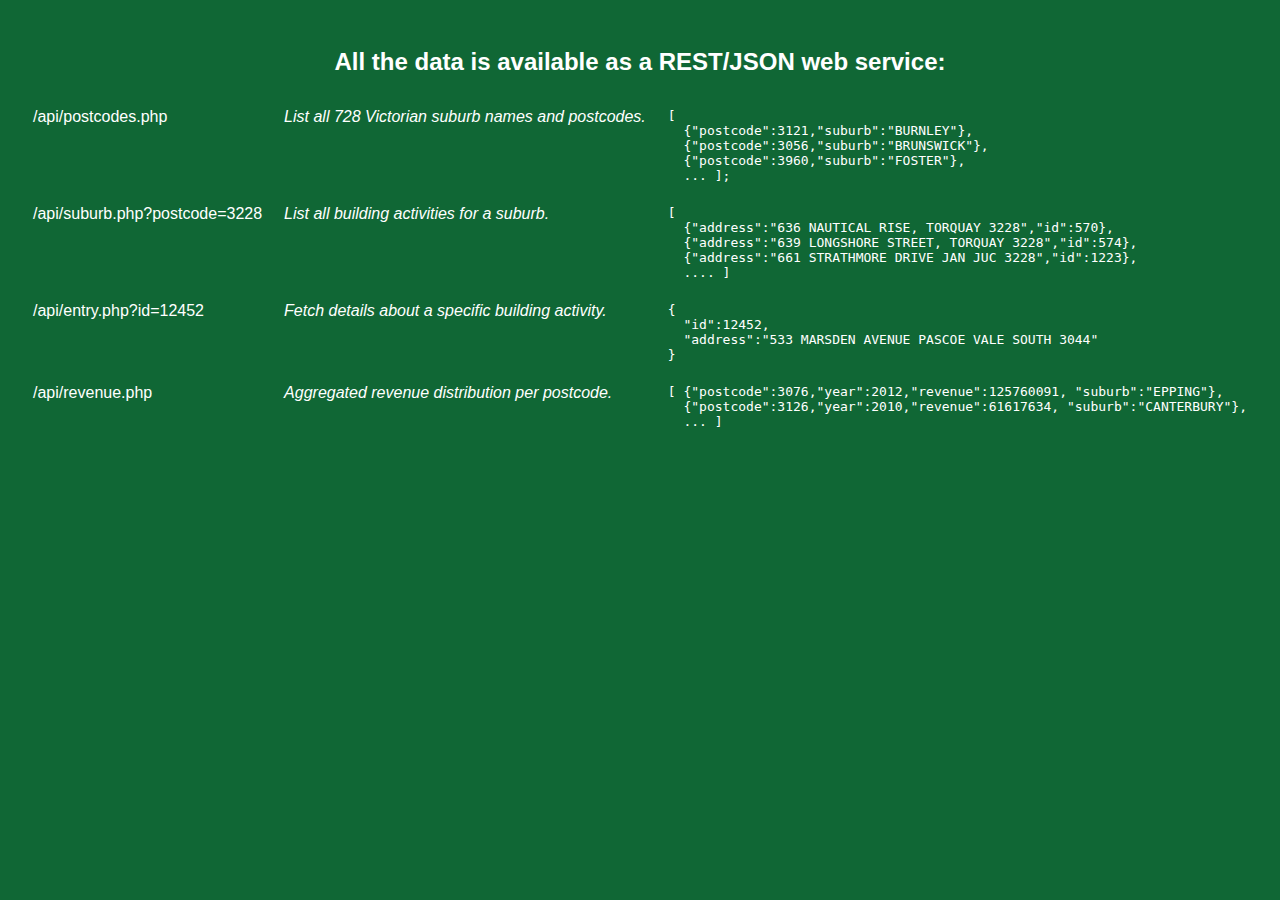
<file: vic-builder/www/api.html>
<HTML>

<HEAD>
  <TITLE>Victoria Builder</TITLE>
  <LINK REL="stylesheet" TYPE="text/css" HREF="style.css">
</HEAD>

<BODY>

<CENTER>
<P STYLE="height: 20px">
</P>

<CENTER>
<P>
<H2>
All the data is available as a REST/JSON web service:
</H2>
</P>
</CENTER>
</P>
</CENTER>

<CENTER>
<TABLE CELLPADDING=10>

<TR>
<TD VALIGN="top" CLASS="api_endpoint">/api/postcodes.php</TD VALIGN="top">
<TD VALIGN="top" CLASS="api_description">List all 728 Victorian suburb names and postcodes.</TD VALIGN="top">
<TD VALIGN="top" CLASS="api_example"><PRE>
[
  {"postcode":3121,"suburb":"BURNLEY"},
  {"postcode":3056,"suburb":"BRUNSWICK"},
  {"postcode":3960,"suburb":"FOSTER"},
  ... ];
</PRE></TD VALIGN="top">
</TR>

<TR>
<TD VALIGN="top" CLASS="api_endpoint">/api/suburb.php?postcode=3228</TD VALIGN="top">
<TD VALIGN="top" CLASS="api_description">List all building activities for a suburb.</TD VALIGN="top">
<TD VALIGN="top" CLASS="api_example"><PRE>
[
  {"address":"636 NAUTICAL RISE, TORQUAY 3228","id":570},
  {"address":"639 LONGSHORE STREET, TORQUAY 3228","id":574},
  {"address":"661 STRATHMORE DRIVE JAN JUC 3228","id":1223},
  .... ]
</PRE></TD VALIGN="top">
</TR>

<TR>
<TD VALIGN="top" CLASS="api_endpoint">/api/entry.php?id=12452</TD VALIGN="top">
<TD VALIGN="top" CLASS="api_description">Fetch details about a specific building activity.</TD VALIGN="top">
<TD VALIGN="top" CLASS="api_example"><PRE>
{
  "id":12452,
  "address":"533 MARSDEN AVENUE PASCOE VALE SOUTH 3044"
}
</PRE></TD VALIGN="top">
</TR>

<TR>
<TD VALIGN="top" CLASS="api_endpoint">/api/revenue.php</TD VALIGN="top">
<TD VALIGN="top" CLASS="api_description">Aggregated revenue distribution per postcode.</TD VALIGN="top">
<TD VALIGN="top" CLASS="api_example"><PRE>
[ {"postcode":3076,"year":2012,"revenue":125760091, "suburb":"EPPING"},
  {"postcode":3126,"year":2010,"revenue":61617634, "suburb":"CANTERBURY"},
  ... ]
</PRE></TD VALIGN="top">
</TR>
</TABLE>
</CENTER>

</BODY>

</HTML>
</file>
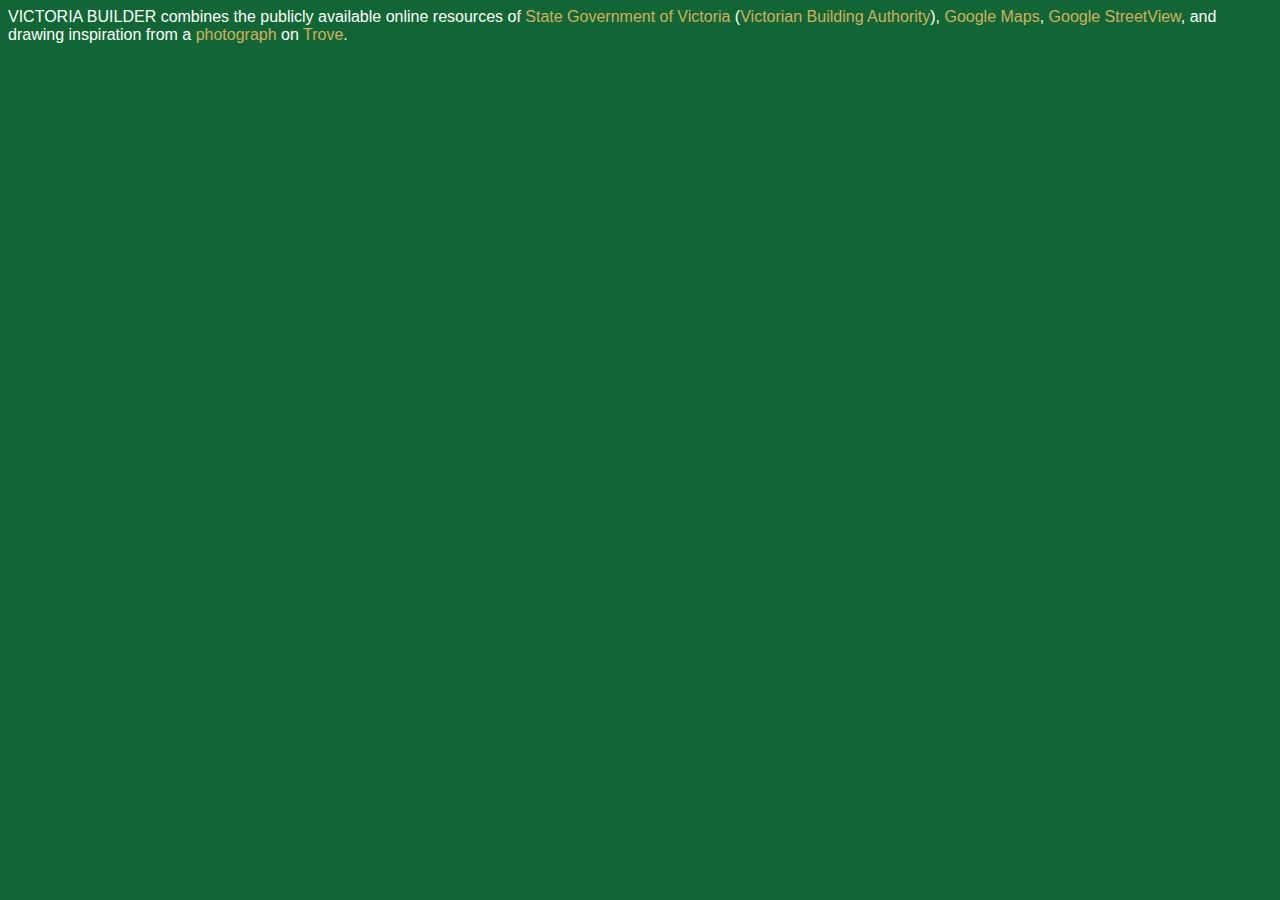
<file: vic-builder/www/footer.html>
<HTML>

<HEAD>
  <TITLE>Victoria Builder</TITLE>
  <LINK REL="stylesheet" TYPE="text/css" HREF="style.css">
</HEAD>

<BODY CLASS="footer">

<DIV CLASS="attribution">
VICTORIA BUILDER combines the publicly available online resources of <A TARGET="_new" HREF="https://www.data.vic.gov.au/tag/Building+Activity">State Government of Victoria</A> (<A TARGET="_new" HREF="http://www.vba.vic.gov.au/">Victorian Building Authority</A>), <A TARGET="_new" HREF="http://maps.google.com">Google Maps</A>, <A TARGET="_new" HREF="https://www.google.com/maps/views/streetview">Google StreetView</A>, and drawing inspiration from a <A TARGET="_new" HREF="http://TODO">photograph</A> on <A TARGET="_new" HREF="http://trove.nla.gov.au">Trove</A>.
</DIV>

</BODY>

</HTML>
</file>
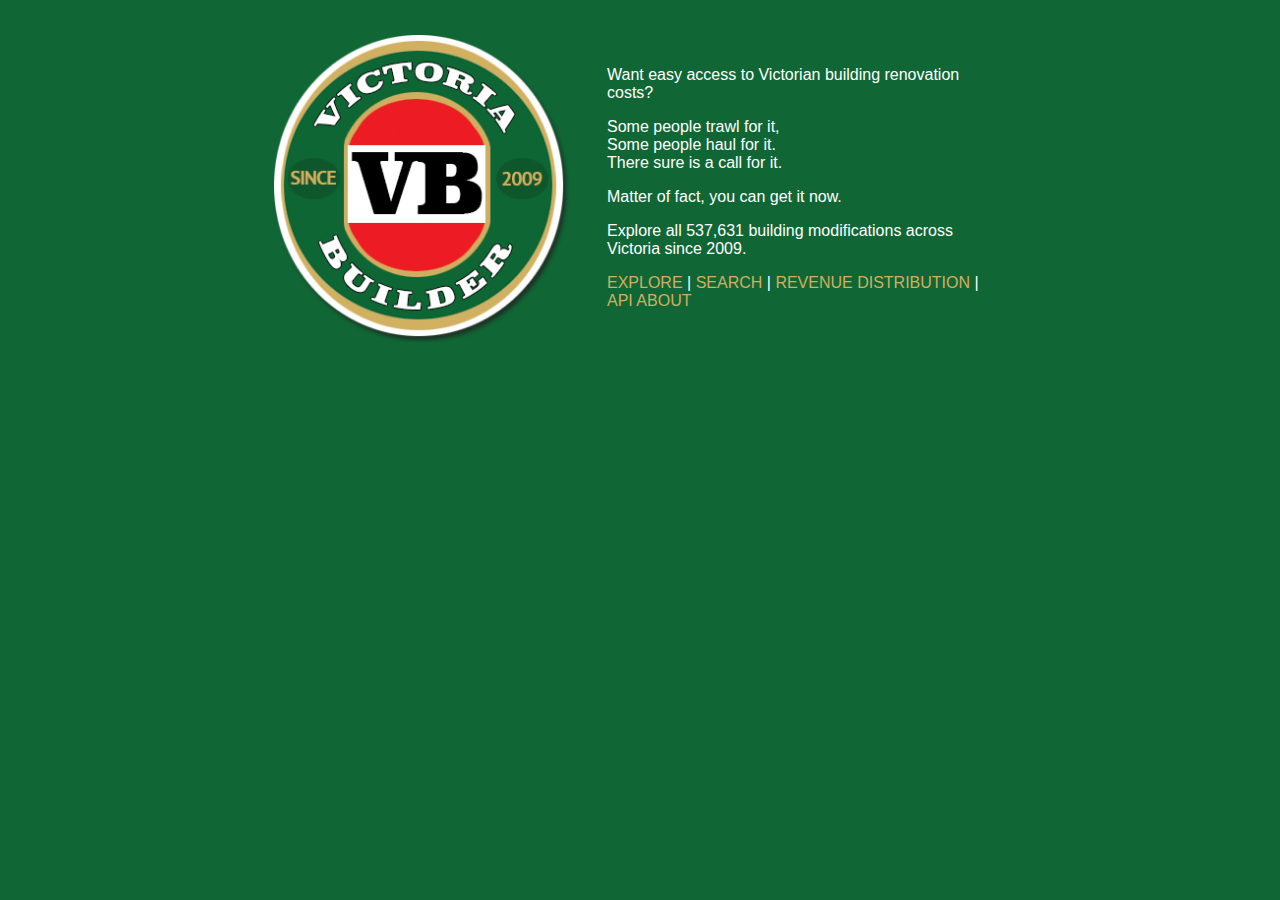
<file: vic-builder/www/header.html>
<HTML>

<HEAD>
  <TITLE>Victoria Builder</TITLE>
  <LINK REL="stylesheet" TYPE="text/css" HREF="style.css">
</HEAD>

<BODY>

<CENTER>

<TABLE>
<TR>
<TD HEIGHT="20" COLSPAN="2"></TD>
</TR>

<TR>

<TD WIDTH="330" ALIGN="left">
<IMG SRC="images/logo.png" WIDTH=297 HEIGHT=309>
</TD>

<TD WIDTH="400">

<P>
Want easy access to Victorian building renovation costs?
</P>

<P>
Some people trawl for it,<BR>
Some people haul for it.<BR>
There sure is a call for it.<BR>
</P>

<P>
Matter of fact, you can get it now.
</P>

<P>
Explore all 537,631 building modifications across Victoria since 2009.
</P>

<A TARGET="content" HREF="explore.php">EXPLORE</A> |
<A TARGET="content" HREF="api/show_postcodes.php">SEARCH</A> |
<A TARGET="content" HREF="revenue.php">REVENUE DISTRIBUTION</A> |
<A TARGET="content" HREF="api.html">API</A>
<A TARGET="content" HREF="about.html">ABOUT</A>

</TD>

</TR>

</TABLE>

</CENTER>

</BODY>

</HTML>
</file>
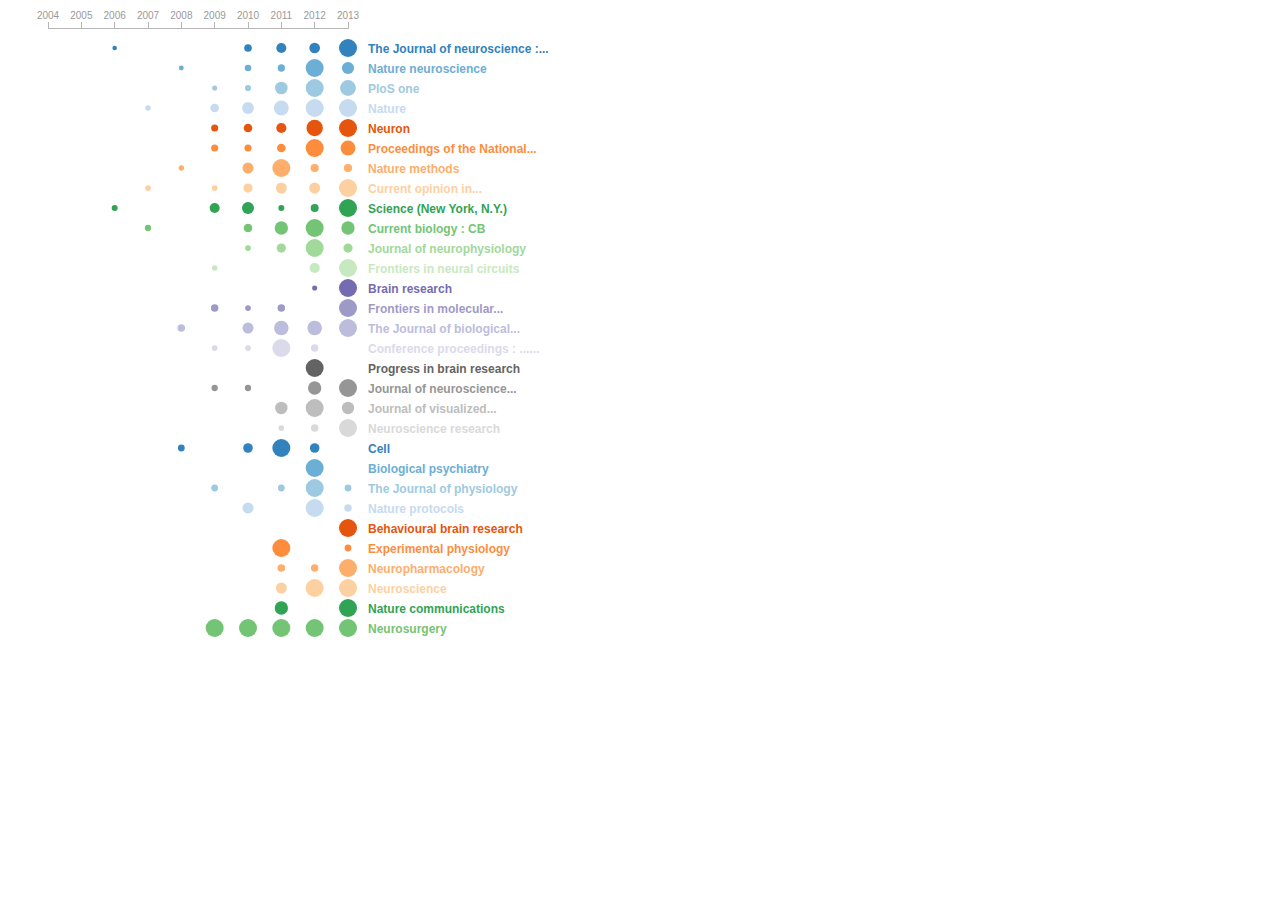
<file: research-funding/src/main/webapp/home.html>
<html>
<head>
<meta http-equiv="content-type" content="text/html; charset=UTF8">
<!-- <script src="./jquery-2.1.1.js"></script> -->
<script src="./d3.v3.js"></script>
<style type="text/css">
body {
  font-family: Arial, sans-serif;
  font-size: 10px;
}
.axis path, .axis line {
  fill: none;
  stroke: #b6b6b6;
  shape-rendering: crispEdges;
}
/*.tick line {
  fill: none;
  stroke: none;
}*/
.tick text {
  fill: #999;
}
g.journal.active {
  cursor: pointer;
}
text.label {
  font-size: 12px;
  font-weight: bold;
  cursor: pointer;
}
text.value {
  font-size: 12px;
  font-weight: bold;
}
</style>
</head>
<body>

<script type="text/javascript">
function truncate(str, maxLength, suffix) {
	if(str.length > maxLength) {
		str = str.substring(0, maxLength + 1); 
		str = str.substring(0, Math.min(str.length, str.lastIndexOf(" ")));
		str = str + suffix;
	}
	return str;
}

var margin = {top: 20, right: 200, bottom: 0, left: 20},
	width = 300,
	height = 650;

var start_year = 2004,
	end_year = 2013;

var c = d3.scale.category20c();

var x = d3.scale.linear()
	.range([0, width]);

var xAxis = d3.svg.axis()
	.scale(x)
	.orient("top");

var formatYears = d3.format("0000");
xAxis.tickFormat(formatYears);

var svg = d3.select("body").append("svg")
	.attr("width", width + margin.left + margin.right)
	.attr("height", height + margin.top + margin.bottom)
	.style("margin-left", margin.left + "px")
	.append("g")
	.attr("transform", "translate(" + margin.left + "," + margin.top + ")");

// var dataset = [[ [2002, 8], [2003, 1], [2004, 1], [2005, 1], [2006, 3], [2007, 3], [2009, 3], [2013, 3]], [ [2004, 5], [2005, 1], [2006, 2], [2010, 20], [2011, 3] ] ,[ [2001, 5], [2005, 15], [2006, 2], [2010, 20], [2012, 25] ]];
// var dataset = [ [2001, 5], [2005, 15], [2006, 2], [2010, 20], [2012, 25] ];

d3.json("test.json", function(data) {
	x.domain([start_year, end_year]);
	var xScale = d3.scale.linear()
		.domain([start_year, end_year])
		.range([0, width]);

	svg.append("g")
		.attr("class", "x axis")
		.attr("transform", "translate(0," + 0 + ")")
		.call(xAxis);

	for (var j = 0; j < data.length; j++) {
		var g = svg.append("g").attr("class","journal");

		var circles = g.selectAll("circle")
			.data(data[j]['articles'])
			.enter()
			.append("circle");

		var text = g.selectAll("text")
			.data(data[j]['articles'])
			.enter()
			.append("text");

		var rScale = d3.scale.linear()
			.domain([0, d3.max(data[j]['articles'], function(d) { return d[1]; })])
			.range([2, 9]);

		circles
			.attr("cx", function(d, i) { return xScale(d[0]); })
			.attr("cy", j*20+20)
			.attr("r", function(d) { return rScale(d[1]); })
			.style("fill", function(d) { return c(j); });

		text
			.attr("y", j*20+25)
			.attr("x",function(d, i) { return xScale(d[0])-5; })
			.attr("class","value")
			.text(function(d){ return d[1]; })
			.style("fill", function(d) { return c(j); })
			.style("display","none");

		g.append("text")
			.attr("y", j*20+25)
			.attr("x",width+20)
			.attr("class","label")
			.text(truncate(data[j]['name'],30,"..."))
			.style("fill", function(d) { return c(j); })
			.on("mouseover", mouseover)
			.on("mouseout", mouseout);
	};

	function mouseover(p) {
		var g = d3.select(this).node().parentNode;
		d3.select(g).selectAll("circle").style("display","none");
		d3.select(g).selectAll("text.value").style("display","block");
	}

	function mouseout(p) {
		var g = d3.select(this).node().parentNode;
		d3.select(g).selectAll("circle").style("display","block");
		d3.select(g).selectAll("text.value").style("display","none");
	}
});

</script>

</body>
</html>
</file>
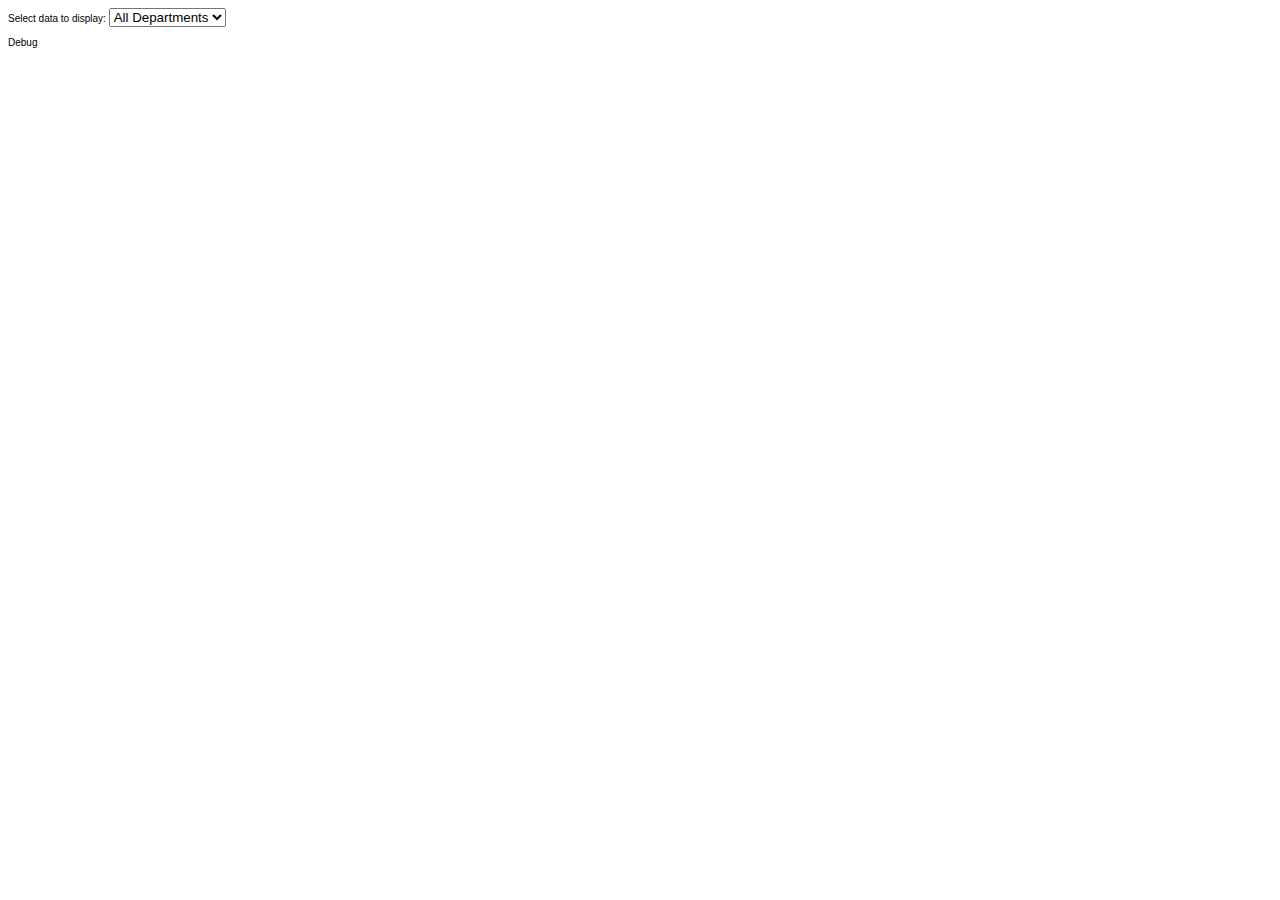
<file: research-funding/src/main/webapp/home2.html>
<html>
<head>
<meta http-equiv="content-type" content="text/html; charset=UTF8">
<!-- <script src="./jquery-2.1.1.js"></script> -->
<script src="./d3.v3.js"></script>
<style type="text/css">
body {
  font-family: Arial, sans-serif;
  font-size: 10px;
}
.axis path, .axis line {
  fill: none;
  stroke: #b6b6b6;
  shape-rendering: crispEdges;
}
/*.tick line {
  fill: none;
  stroke: none;
}*/
.tick text {
  fill: #999;
}
g.journal.active {
  cursor: pointer;
}
text.label {
  font-size: 12px;
  font-weight: bold;
  cursor: pointer;
}
text.value {
  font-size: 12px;
  font-weight: bold;
}
</style>
</head>
<body>

<p id="selectLabel">Select data to display:
<select id="selectList">
<option value=0>All Departments</option>
</select>
</p>
<p id="debug">Debug</p>
<script type="text/javascript">

var margin = {top: 20, right: 20, bottom: 30, left: 50},
    width = 960 - margin.left - margin.right,
    height = 500 - margin.top - margin.bottom;

//This is a hack - should really be taken straight from the data
var xLabels = {
      "exp2004_05": "2004/05",
      "exp2005_06": "2005/06",
      "exp2006_07": "2006/07",
      "exp2007_08": "2007/08",
      "exp2008_09": "2008/09",
      "exp2009_10": "2009/10",
      "exp2010_11": "2010/11",
      "exp2011_12": "2011/12",
      "exp2012_13": "2012/13",
      "exp2013_14": "2013/14"};
      
  var format millionsFormat = d3.format("$dM");

d3.json("../resources/table3.json", function (data) {
  //root_edges = data.edgeList.filter(function(edge) { return edge.src=="root"; });
  //document.getElementById("debug").textContent = root_edges;
  d3.select("#selectList")
    .data(data.edgeList.filter(function(edge) { return edge.src=="root" }))
    .append("option")
    .attr("value", function(d,i) {return 1+i;})
    .text(function(d) {return d.tgt;});
  
  var xScale = d3.scale.ordinal()
    .domain(Object.keys(data.rows[0]).slice(1))
    .range([0,width]);
    
  var yScale = d3.scale.linear()
    .range([height,0]);
    
  var xAxis = d3.svg.axis()
    .scale(xScale)
    .orient("bottom")
    .tickFormat(function(t) {return xLabels[t]; });
    
  var yAxis = d3.svg.axis()
    .scale(y)
    .orient("left")
    .tickFormat(millionsFormat);
    
  var area = d3.svg.area()
    .x(function(d) { return x(d.date); })
    .y0(function(d) { return y(d.y0); })
    .y1(function(d) { return y(d.y0 + d.y); });
})

</script>

</body>
</html>
</file>
<file: vic-builder/www/style.css>
body {
  //background-color: #49785e;
  background-color: #106735;
  color: white;
  font-family:"Helvetica Neue",Helvetica,Arial,sans-serif;
}

a:link { color: #d0af60; text-decoration: none; text-weight: bold; }
a:visited { color: #d0af60; text-weight: bold; }
a:hover { color: white; }
a:active { color: white; }

########################################
# Main Menu
########################################

.footer {
  background-color: #006622;
}

.menu {
  position: absolute;
  z-index: -100000000;
  width: 100%;
  height: 40;
  bottom: 0px;
  background-color: #009231;
}

.centered {
	margin-left:auto;margin-right:auto
}

#search_container {
background-color:#D0AF60;
border-radius:25px;padding:10px;box-shadow:1px 1px 2px black;
}

.no-overflow {
	overflow:hidden
}

.full-width {
 width: 100%
}

########################################
# About page
########################################

.attribution {
  width: 500px;
}

IMG.spreadsheet {
  width: 300px;
  height: 200px;
}

IMG.screenshot {
  width: 300px;
  height: 200px;
}

########################################
# A streetview box
########################################

.map-canvas {
  width: 350;
  height: 245;
}

.entry_dropbox {
  width: 400;
  height: 300;
  background-image: url("images/6x4_drop_shadow.png");
  background-size: 100%;
}

.entry {
  float: left;
  margin: 30px;
  position: relative;
  width: 350;
  height: 245;
  background-color: #106735;
}

.entry_description_ribbon {
  position: absolute;
  background-color: black;
  opacity: 0.6;
  filter: alpha(opacity=60);
  width: 100%;
  height: 50px;
  bottom: 30px;
  z-index: 10000000;
}

.entry_description {
  position: absolute;
  background-color: clear;
  width: 100%;
  height: 30px;
  text-align: center;
  bottom: 45px;
  z-index: 10000001;
}

.entry_price_ribbon {
  position: absolute;
  width: 180px;
  height: 28px;
  bottom: 160px;
  left: 220px;
  z-index: 10000002;
  text-weight: bold;
  font-size: 150%;

  -ms-transform: rotate(45deg); /* IE 9 */
  -webkit-transform: rotate(45deg); /* Chrome, Safari, Opera */
  transform: rotate(45deg);
}

.entry_price_gold {
  background-color: #d0af60;
}

.gold_border {
  border: 5px solid #d0af60;
}

.entry_price_red {
  background-color: #ee0000;
}

.red_border {
  border: 5px solid #ee0000;
}

.entry_price_white {
  background-color: white;
  color: black;
}

.white_border {
  border: 5px solid white;
}

.entry_price_green {
  background-color: #009231;
}

.green_border {
  border: 5px solid #009231;
}

####################
# API page
####################

.api_endpoint {
  font-weight: bold;
}

.api_description {
  font-style: italic;
}

.api_example {
  font-weight: lighter;
}
</file>
